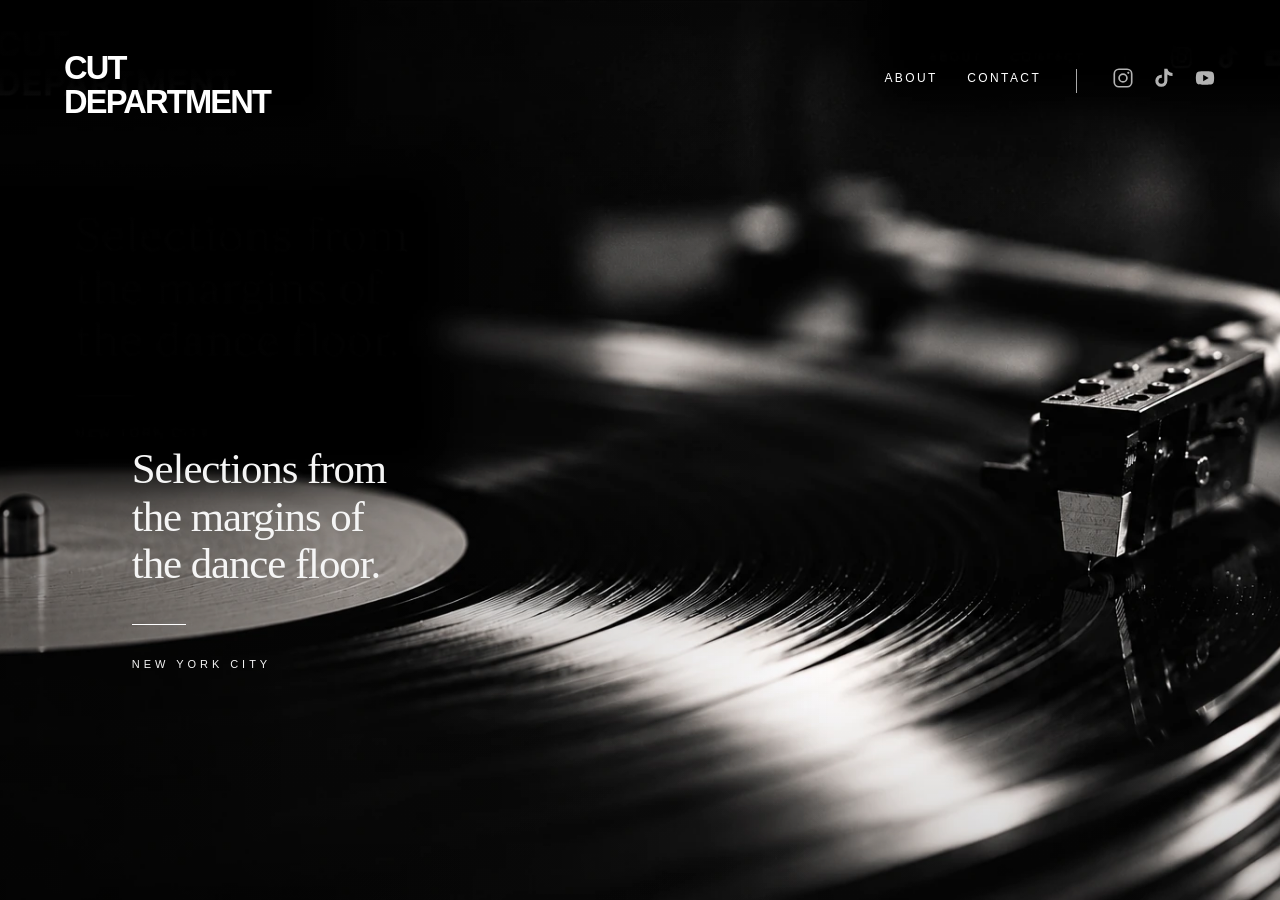
<file: index.html>
<!doctype html><html lang="en"><head><meta charset="utf-8"><meta name="viewport" content="width=device-width,initial-scale=1"><meta name="theme-color" content="#070707"><meta name="description" content="Cut Department — selections from the margins of the dance floor. New York City."><title>Cut Department</title><link rel="stylesheet" href="styles.css">
<meta name="description" content="Selections from the margins of the dance floor.">
<meta property="og:type" content="website">
<meta property="og:site_name" content="Cut Department">
<meta property="og:title" content="Cut Department">
<meta property="og:description" content="Selections from the margins of the dance floor.">
<meta property="og:url" content="https://cutdepartment.com/">
<meta property="og:image" content="https://cutdepartment.com/assets/cutdepartment-social-preview.jpg">
<meta property="og:image:width" content="1200">
<meta property="og:image:height" content="630">
<meta property="og:image:alt" content="Cut Department — vinyl record and turntable">
<meta name="twitter:card" content="summary_large_image">

</head><body class="home-page">

  
<main class="hero">
<header class="site-header"><a class="brand" href="index.html" aria-label="Cut Department home"><span>CUT</span><span>DEPARTMENT</span></a><nav class="header-nav" aria-label="Main navigation"><a href="about.html">ABOUT</a><button type="button" data-panel="contact">CONTACT</button><span class="nav-divider" aria-hidden="true"></span><span class="icon-social"><a data-social="instagram" aria-label="Instagram" title="Instagram — link coming soon" aria-disabled="true"><svg viewBox="0 0 24 24" aria-hidden="true"><rect x="2.5" y="2.5" width="19" height="19" rx="5"/><circle cx="12" cy="12" r="4.3"/><circle class="dot" cx="17.8" cy="6.4" r="1.2"/></svg></a><a data-social="tiktok" aria-label="Tiktok" title="Tiktok — link coming soon" aria-disabled="true"><svg viewBox="0 0 24 24" aria-hidden="true" class="filled"><path d="M15.7 2h-3.4v13.1a3.2 3.2 0 1 1-2.7-3.2V8.5a6.6 6.6 0 1 0 6.1 6.6V8.1a9.3 9.3 0 0 0 5.6 1.8V6.5A5.7 5.7 0 0 1 15.7 2Z"/></svg></a><a data-social="youtube" aria-label="Youtube" title="Youtube — link coming soon" aria-disabled="true"><svg viewBox="0 0 24 24" aria-hidden="true" class="filled"><path d="M21.5 7.3a3 3 0 0 0-2.1-2.1C17.5 4.7 12 4.7 12 4.7s-5.5 0-7.4.5a3 3 0 0 0-2.1 2.1A31 31 0 0 0 2 12a31 31 0 0 0 .5 4.7 3 3 0 0 0 2.1 2.1c1.9.5 7.4.5 7.4.5s5.5 0 7.4-.5a3 3 0 0 0 2.1-2.1A31 31 0 0 0 22 12a31 31 0 0 0-.5-4.7ZM10 15.5v-7l6 3.5-6 3.5Z"/></svg></a></span></nav></header>
<section class="hero-message"><h1>Selections from<br>the margins of<br>the dance floor.</h1><div class="rule"></div><p>NEW YORK CITY</p></section>

</main><dialog id="info-dialog" aria-labelledby="dialog-title"><button type="button" id="close-dialog" aria-label="Close">×</button><div id="dialog-content"></div></dialog><script src="script.js"></script></body></html>
</file>
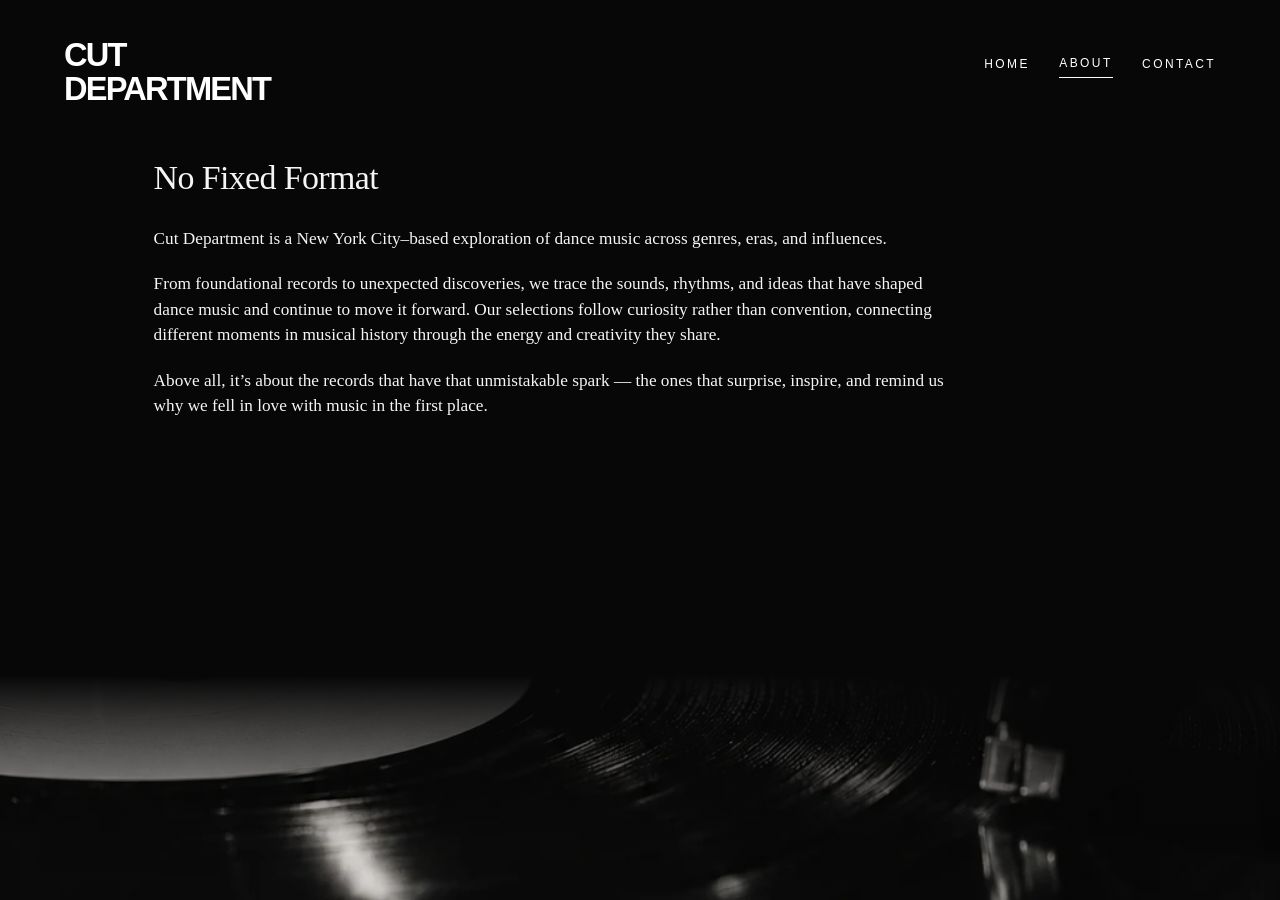
<file: about.html>
<!doctype html><html lang="en"><head><meta charset="utf-8"><meta name="viewport" content="width=device-width,initial-scale=1"><meta name="theme-color" content="#070707"><meta name="description" content="About Cut Department — dance music across genres, eras, and influences."><title>About — Cut Department</title><link rel="stylesheet" href="styles.css"></head><body class="about-page"><header class="site-header"><a class="brand" href="index.html" aria-label="Cut Department home"><span>CUT</span><span>DEPARTMENT</span></a><nav class="header-nav" aria-label="Main navigation"><a href="index.html">HOME</a><a href="about.html" aria-current="page">ABOUT</a><a href="mailto:hello@cutdepartment.com">CONTACT</a></nav></header><main class="about-main"><article class="about-copy"><h1>No Fixed Format</h1><p>Cut Department is a New York City–based exploration of dance music across genres, eras, and influences.</p><p>From foundational records to unexpected discoveries, we trace the sounds, rhythms, and ideas that have shaped dance music and continue to move it forward. Our selections follow curiosity rather than convention, connecting different moments in musical history through the energy and creativity they share.</p><p>Above all, it’s about the records that have that unmistakable spark — the ones that surprise, inspire, and remind us why we fell in love with music in the first place.</p></article><div class="about-vinyl" aria-hidden="true"></div></main></body></html>
</file>
<file: styles.css>
:root{color-scheme:dark}*{box-sizing:border-box}html,body{margin:0;min-height:100%;background:#070707;color:#f5f5f5}body{font-family:Arial,Helvetica,sans-serif}a{color:inherit}button{font:inherit}.hero{position:relative;isolation:isolate;min-height:100svh;display:flex;flex-direction:column;background:#050505 url('assets/vinyl-background.webp') center center/cover no-repeat}.hero:before{content:"";position:absolute;z-index:-1;inset:0;background:linear-gradient(90deg,rgba(0,0,0,.42) 0%,transparent 65%),linear-gradient(180deg,rgba(0,0,0,.28),transparent 28%,transparent 75%,rgba(0,0,0,.2))}.site-header{display:flex;align-items:flex-start;justify-content:space-between;gap:24px;padding:clamp(26px,4vw,58px) clamp(25px,5vw,78px);position:relative;z-index:2}.brand{display:flex;flex-direction:column;align-items:flex-start;color:#fff;text-decoration:none;font-size:clamp(25px,2.55vw,40px);font-weight:750;letter-spacing:-.055em;line-height:1.04}.header-nav{display:flex;align-items:center;gap:clamp(18px,2.3vw,36px);padding-top:18px}.header-nav a,.header-nav button{font-size:12px;letter-spacing:.2em;text-decoration:none;border:0;background:transparent;color:#fff;cursor:pointer;padding:0 0 7px}.header-nav a[aria-current="page"]{border-bottom:1px solid #fff}.nav-divider{height:24px;width:1px;background:#aaa;margin:0 5px}.icon-social{display:flex;gap:15px}.icon-social a{letter-spacing:.02em;font-weight:bold}.hero-message{margin:auto 0 auto clamp(45px,10.3vw,160px);padding:45px 20px 0 0;max-width:570px}.hero-message h1{font:400 clamp(34px,3.35vw,53px)/1.11 Georgia,'Times New Roman',serif;letter-spacing:-.025em;margin:0}.rule{height:1px;background:#fff;width:54px;margin:36px 0 33px}.hero-message p,.home-footer{font-size:11px;letter-spacing:.36em}.hero-message p{margin:0}.home-footer{display:flex;justify-content:space-between;align-items:center;gap:20px;padding:0 clamp(25px,5vw,78px) 32px}.home-footer nav{display:flex;gap:27px}.home-footer a{font-size:11px;letter-spacing:.16em;text-decoration:none}.home-footer nav:empty{display:none}[hidden]{display:none!important}a:focus-visible,button:focus-visible{outline:2px solid white;outline-offset:6px}dialog{position:fixed;background:#111;color:#fff;border:1px solid #555;width:min(480px,calc(100% - 32px));padding:44px 36px 36px;box-shadow:0 20px 100px #000b}dialog::backdrop{background:#000c}dialog h2{font:400 36px Georgia,serif;margin:0 0 25px}dialog p{font-size:16px;line-height:1.65;color:#ddd}dialog a{text-underline-offset:5px}#close-dialog{position:absolute;top:10px;right:17px;color:#fff;background:none;border:0;font-size:32px;cursor:pointer}
.about-page{min-height:100svh}.about-main{position:relative;isolation:isolate;min-height:calc(100svh - 115px);padding:clamp(65px,8vw,105px) clamp(25px,16vw,230px) 330px;overflow:hidden}.about-copy{position:relative;z-index:1;max-width:760px}.about-copy h1{font:400 clamp(32px,3.6vw,49px)/1.2 Georgia,'Times New Roman',serif;letter-spacing:-.018em;margin:0 0 46px;color:#f5f5f5}.about-copy p{font:400 clamp(19px,1.8vw,25px)/1.56 Georgia,'Times New Roman',serif;margin:0 0 28px}.about-vinyl{position:absolute;z-index:0;left:0;right:0;bottom:0;height:350px;background:linear-gradient(to bottom,#070707 0%,rgba(7,7,7,.05) 75%),url('assets/about-vinyl.webp') center 60%/cover no-repeat;pointer-events:none}
@media(max-width:700px){.site-header{padding:28px 24px;gap:14px}.brand{font-size:25px}.header-nav{gap:16px;padding-top:6px}.header-nav a,.header-nav button{font-size:10px;letter-spacing:.09em}.nav-divider,.icon-social{display:none}.hero{min-height:100svh;background-position:60% center}.hero:before{background:linear-gradient(180deg,rgba(0,0,0,.38),rgba(0,0,0,.43) 40%,rgba(0,0,0,.08) 78%,rgba(0,0,0,.5))}.hero-message{margin:auto 24px;padding:30px 0;max-width:420px}.hero-message h1{font-size:clamp(33px,8.2vw,48px)}.rule{margin:27px 0 22px}.hero-message p{font-size:10px}.home-footer{padding:0 24px 25px}.home-footer>span{display:none}.home-footer nav{gap:17px;flex-wrap:wrap}.home-footer a{font-size:10px}.about-main{padding:80px 25px 260px}.about-copy h1{font-size:clamp(33px,8vw,43px);margin-bottom:37px}.about-copy p{font-size:clamp(19px,5vw,23px);line-height:1.55}.about-vinyl{height:290px;background-position:center 65%}}

/* v3: visible social icons, inactive until their URLs are configured. */
.icon-social{display:flex;align-items:center;gap:18px}
.icon-social a{display:inline-flex;width:23px;height:23px;align-items:center;justify-content:center;color:white;text-decoration:none}
.icon-social svg{width:22px;height:22px;fill:none;stroke:currentColor;stroke-width:1.8;stroke-linecap:round;stroke-linejoin:round}
.icon-social svg.filled{fill:currentColor;stroke:none}
.icon-social .dot{fill:currentColor;stroke:none}
.icon-social a[aria-disabled="true"]{opacity:.7;cursor:default}
/* Compact, viewport-conscious About composition. Keep body copy as real text. */
.about-page{min-height:100svh;display:flex;flex-direction:column}
.about-page .site-header{flex:0 0 auto;padding-top:clamp(22px,3vw,42px);padding-bottom:16px}
.about-main{flex:1;min-height:0;padding:clamp(24px,4vh,52px) clamp(25px,12vw,190px) clamp(155px,22vh,220px);display:flex;align-items:flex-start}
.about-copy{max-width:810px}
.about-copy h1{font-size:clamp(29px,2.65vw,39px);margin:0 0 clamp(20px,3vh,34px)}
.about-copy p{font-size:clamp(17px,1.35vw,20px);line-height:1.48;margin:0 0 clamp(14px,2.2vh,22px)}
.about-vinyl{height:clamp(145px,25vh,240px);background-position:center 62%}
@media (min-width:701px) and (max-height:800px){.about-main{padding-top:15px;padding-bottom:135px}.about-copy h1{margin-bottom:17px}.about-copy p{font-size:clamp(16px,1.2vw,18px);line-height:1.4;margin-bottom:13px}.about-vinyl{height:165px}}
@media (max-width:700px){.icon-social{display:flex;gap:11px}.icon-social a{width:19px;height:19px}.icon-social svg{width:18px;height:18px}.header-nav{flex-wrap:wrap;justify-content:flex-end;row-gap:10px}.about-main{display:block;padding:45px 25px 180px}.about-copy h1{font-size:clamp(29px,7.2vw,37px);margin-bottom:24px}.about-copy p{font-size:clamp(17px,4.3vw,20px);line-height:1.48;margin-bottom:19px}.about-vinyl{height:185px}}
@media (max-width:390px){.site-header{gap:8px}.brand{font-size:22px}.header-nav{gap:11px}.icon-social{width:100%;justify-content:flex-end}}
</file>
